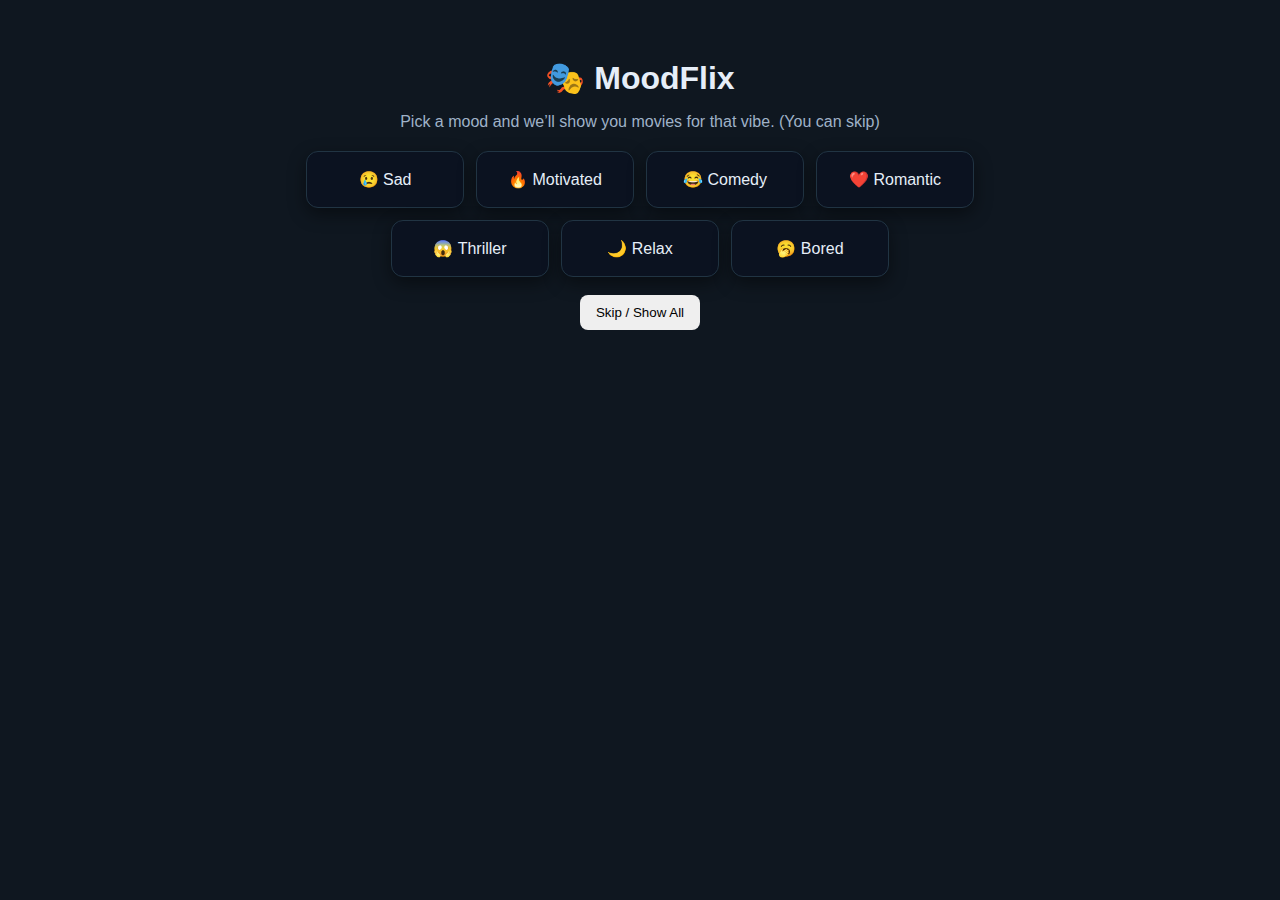
<file: index.html>
<!DOCTYPE html>
<html>
<head>
    <meta charset="utf-8" />
    <meta name="viewport" content="width=device-width,initial-scale=1" />
    <title>MoodFlix</title>

    <style>
        body {
            font-family: Arial, sans-serif;
            background: #0f1720;
            color: #e6eef8;
            text-align: center;
            padding: 30px;
        }
        h1 { margin-bottom: 6px; }
        p.lead { color:#9fb2c8; margin-bottom: 20px; }

        /* MOOD BUTTONS */
        .mood-grid {
            display:flex;
            gap:12px;
            flex-wrap:wrap;
            justify-content:center;
            max-width:720px;
            margin:0 auto;
        }
        .mood-box {
            background:#0b1220;
            border:1px solid #213443;
            padding:18px;
            border-radius:12px;
            width:120px;
            cursor:pointer;
            user-select:none;
            box-shadow: 0 6px 18px rgba(0,0,0,0.45);
            transition: 0.18s;
        }
        .mood-box:hover {
            transform: translateY(-4px);
        }

        /* MOVIE CARDS */
        .movies {
            margin-top:28px;
            text-align:left;
            max-width:900px;
            margin-left:auto;
            margin-right:auto;
        }
        .movie {
            background:#07101a;
            padding:12px;
            margin:8px 0;
            border-radius:8px;
            border:1px solid #12313f;
        }
    </style>
</head>

<body>
    <h1>🎭 MoodFlix</h1>
    <p class="lead">Pick a mood and we’ll show you movies for that vibe. (You can skip)</p>

    <!-- MOOD BUTTONS -->
    <div class="mood-grid">
        <div class="mood-box" onclick="showMovies('sad')">😢 Sad</div>
        <div class="mood-box" onclick="showMovies('motivation')">🔥 Motivated</div>
        <div class="mood-box" onclick="showMovies('comedy')">😂 Comedy</div>
        <div class="mood-box" onclick="showMovies('romantic')">❤️ Romantic</div>
        <div class="mood-box" onclick="showMovies('thriller')">😱 Thriller</div>
        <div class="mood-box" onclick="showMovies('chill')">🌙 Relax</div>
        <div class="mood-box" onclick="showMovies('bored')">🥱 Bored</div>
    </div>

    <!-- SKIP BUTTON -->
    <div style="margin-top:18px">
        <button onclick="showAll()" style="padding:10px 16px; border-radius:8px; border:none; cursor:pointer;">
            Skip / Show All
        </button>
    </div>

    <!-- MOVIE LIST -->
    <div class="movies" id="movieList"></div>

<script>
/* MOVIE DATA */
const movies = {
    sad: [
        { title:"3 Idiots", info:"Emotional / Inspiring" },
        { title:"The Pursuit of Happyness", info:"True story / Heartfelt" },
        { title:"Chhichhore", info:"Bittersweet / Youth story" }
    ],

    motivation: [
        { title:"Rocky", info:"Underdog / Boxing" },
        { title:"Dangal", info:"Biopic / Sports" },
        { title:"MS Dhoni", info:"True story / Cricket" }
    ],

    comedy: [
        { title:"Hera Pheri", info:"Classic comedy" },
        { title:"Dhamaal", info:"Funny adventure" },
        { title:"Phir Hera Pheri", info:"Comedy sequel" }
    ],

    romantic: [
        { title:"Aashiqui 2", info:"Romantic / Musical" },
        { title:"Yeh Jawaani Hai Deewani", info:"Love / Adventure" }
    ],

    thriller: [
        { title:"Kahaani", info:"Suspense / Mystery" },
        { title:"Drishyam", info:"Crime / Thriller" },
        { title:"Gone Girl", info:"Psychological thriller" }
    ],

    chill: [
        { title:"Walter Mitty", info:"Feel good / Calm" },
        { title:"Amelie", info:"Warm / Cozy" }
    ],

    bored: [
        { title:"Guardians of the Galaxy", info:"Fun / Action" },
        { title:"Jumanji", info:"Adventure" }
    ]
};

/* BUILD MOVIE CARD */
function buildMovieHTML(item) {
    return `
        <div class="movie">
            <strong>${item.title}</strong>
            <div style="color:#9fb2c8; font-size:13px;">${item.info}</div>
        </div>
    `;
}

/* SHOW MOVIES BY MOOD */
function showMovies(mood) {
    const list = movies[mood] || [];
    const html = `<h2>Movies for: ${mood}</h2>` + list.map(buildMovieHTML).join("");
    document.getElementById("movieList").innerHTML = html;
    window.scrollTo({ top: document.getElementById("movieList").offsetTop - 20, behavior: 'smooth' });
}

/* SHOW ALL MOVIES */
function showAll() {
    let html = "<h2>All Movies</h2>";
    for (const mood in movies) {
        html += `<h3 style="margin-top:12px; color:#d4eefb;">${mood}</h3>` +
                movies[mood].map(buildMovieHTML).join("");
    }
    document.getElementById("movieList").innerHTML = html;
    window.scrollTo({ top: document.getElementById("movieList").offsetTop - 20, behavior: 'smooth' });
}
</script>

</body>
</html>
</file>
